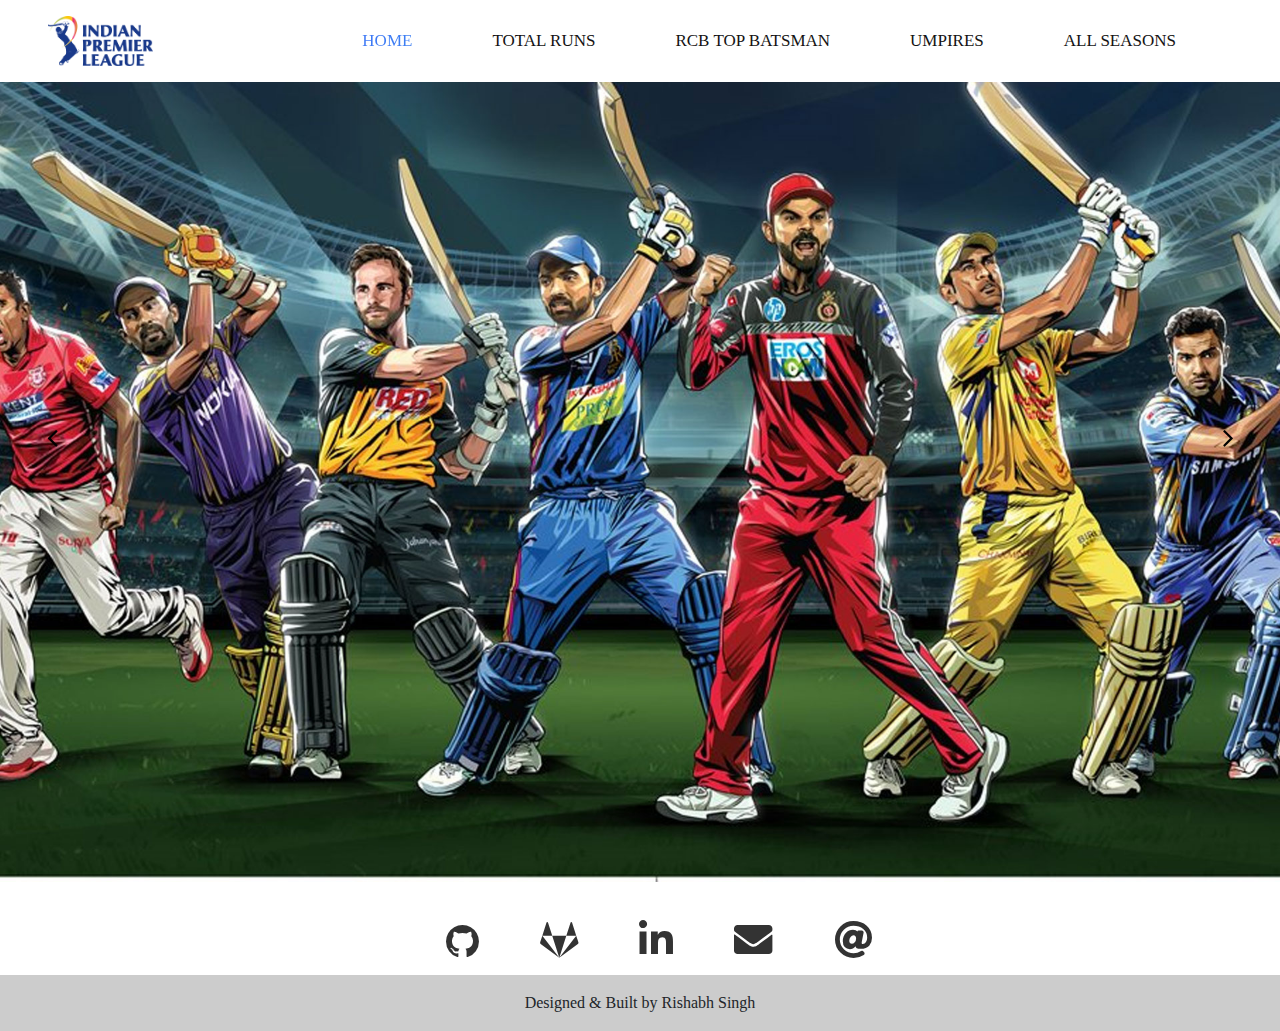
<file: index.html>
<!DOCTYPE html>
<html lang="en">
  <head>
    <meta charset="UTF-8" />
    <meta http-equiv="X-UA-Compatible" content="IE=edge" />
    <meta name="viewport" content="width=device-width, initial-scale=1.0" />
    <title>Shopping</title>

    <!-- Bootstrap css file -->
    <link rel="stylesheet" href="/css/bootstrap.min.css" />

    <!-- font awesome icons -->
    <link rel="stylesheet" href="/css/all.min.css" />

    <!-- custom css file -->
    <link rel="stylesheet" href="/css/style.css" />

    <!-- add icons -->
    <link
      href="//maxcdn.bootstrapcdn.com/font-awesome/4.1.0/css/font-awesome.min.css"
      rel="stylesheet"
    />

    <!--  Responsive css file  -->
    <link rel="stylesheet" href="/css/responsive.css" />
    <!--  Jquery js file  -->
    <script src="/css/partials/jquery.3.4.1.js"></script>

    <!--  Bootstrap js file  -->
    <script src="/css/partials/bootstrap.min.js"></script>
    <link rel="stylesheet" href="/css/graphs.css" />
  </head>

  <body>
    <div class="wrapper">
      <div class="header-row">
        <div class="header">
          <!-- =========================================Start Header Area========================================= -->
          <header class="header_area">
            <div class="main-menu">
              <nav class="navbar navbar-expand-lg navbar-light">
                <a class="navbar-brand" href="/index.html"
                  ><img src="/img/logo.png" alt="logo" height="50"
                /></a>
                <button
                  class="navbar-toggler"
                  type="button"
                  data-toggle="collapse"
                  data-target="#navbarNav"
                  aria-controls="navbarNav"
                  aria-expanded="false"
                  aria-label="Toggle navigation"
                >
                  <span class="navbar-toggler-icon"></span>
                </button>
                <div class="collapse navbar-collapse" id="navbarNav">
                  <div class="mx-auto"></div>
                  <ul class="navbar-nav">
                    <li class="nav-item">
                      <a
                        class="nav-link active"
                        aria-current="page"
                        href="/index.html"
                        >Home <span class="sr-only">(current)</span></a
                      >
                    </li>
                    <li class="nav-item">
                      <a class="nav-link" href="/pages/totalruns.html"
                        >Total Runs</a
                      >
                    </li>
                    <li class="nav-item">
                      <a class="nav-link" href="/pages/toprunscorerrcb.html"
                        >RCB Top Batsman</a
                      >
                    </li>
                    <li class="nav-item">
                      <a class="nav-link" href="/pages/umpires.html">Umpires</a>
                    </li>
                    <li class="nav-item">
                      <a class="nav-link" href="/pages/allseasons.html"
                        >All Seasons</a
                      >
                    </li>
                  </ul>
                </div>
              </nav>
            </div>
          </header>

          <!-- =========================================End Header Area========================================= -->
        </div>
      </div>
      <div class="content-row">
        <div class="content">
          <!-- =========================================Start Main Area========================================= -->
          <main class="site-main">
            <!-- =========================================Start Banner Area========================================= -->

            <section class="slider_section">
              <div
                id="myCarousel"
                class="carousel slide banner-main"
                data-ride="carousel"
              >
                <div class="carousel-inner">
                  <div class="carousel-item active">
                    <a href="">
                      <img
                        class="first-slide"
                        src="/img/teams.jpg"
                        alt="First slide"
                        width="100%"
                    /></a>
                  </div>
                  <div class="carousel-item">
                    <a href=""
                      ><img
                        class="second-slide"
                        src="/img/allteams.jpg"
                        alt="Second slide"
                        width="100%"
                    /></a>
                  </div>
                  <div class="carousel-item">
                    <a href="">
                      <img
                        class="third-slide"
                        src="/img/rcb.jpg"
                        alt="Third slide"
                        width="100%"
                    /></a>
                  </div>
                  <div class="carousel-item">
                    <a href=""
                      ><img
                        class="forth-slide"
                        src="/img/umpires.jpg"
                        alt="Forth slide"
                        width="100%"
                    /></a>
                  </div>
                  <div class="carousel-item">
                    <a href=""
                      ><img
                        class="fifth-slide"
                        src="/img/allSeasons.jpg"
                        alt="Fifth slide"
                        width="100%"
                    /></a>
                  </div>
                </div>
                <a
                  class="carousel-control-prev"
                  href="#myCarousel"
                  role="button"
                  data-slide="prev"
                >
                  <i class="fa fa-angle-left"></i>
                </a>
                <a
                  class="carousel-control-next"
                  href="#myCarousel"
                  role="button"
                  data-slide="next"
                >
                  <i class="fa fa-angle-right"></i>
                </a>
              </div>
            </section>

            <!-- =========================================End Banner Area========================================= -->
          </main>
          <!-- =========================================End Main Area========================================= -->
        </div>
      </div>
      <div class="footer-row">
        <div class="footer">
          <!-- =========================================Start Footer Area========================================= -->

          <footer
            class="text-center text-white col-lg-12 col-md-24 footer-area"
          >
            <!-- Grid container -->
            <div class="container pt-4">
              <!-- Section: Social media -->
              <section id="lab_social_icon_footer">
                <!-- Include Font Awesome Stylesheet in Header -->
                <div class="container">
                  <div class="text-center center-block">
                    <a href="https://github.com/Rishabhs343" target="_blank"
                      ><i
                        id="social-github"
                        class="fa fa-github fa-3x social"
                      ></i
                    ></a>
                    <a href="https://gitlab.com/Rshabh" target="_blank"
                      ><i
                        id="social-gitlab"
                        class="fab fa-gitlab fa-3x social"
                      ></i
                    ></a>
                    <a
                      href="https://www.linkedin.com/in/rishabhs343/"
                      target="_blank"
                      ><i
                        id="social-linkedin"
                        class="fab fa-linkedin-in fa-3x social"
                      ></i
                    ></a>
                    <a href="mailto:rshabh3619@gmail.com" target="_blank"
                      ><i
                        id="social-gmail"
                        class="fas fa-envelope fa-3x social"
                      ></i
                    ></a>
                    <a
                      href="mailto:rishabh.singh@mountblue.tech"
                      target="_blank"
                      ><i id="social-office" class="fas fa-at fa-3x social"></i
                    ></a>
                  </div>
                </div>
              </section>
              <!-- Section: Social media -->
            </div>
            <div class="text-center text-dark p-3 designby para">
              Designed & Built by Rishabh Singh
            </div>
          </footer>

          <!-- =========================================End Footer Area========================================= -->
        </div>
      </div>
    </div>
  </body>
</html>
</file>
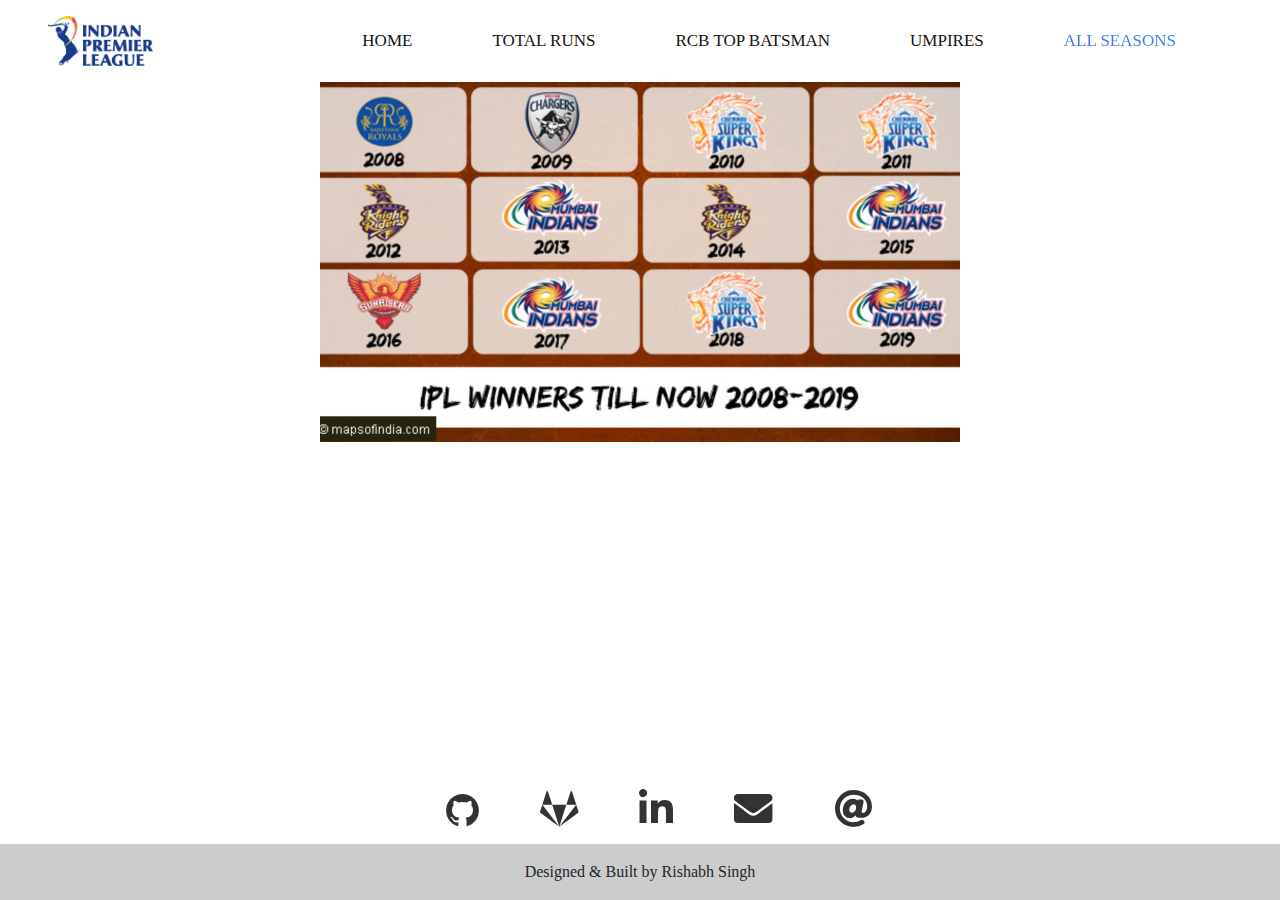
<file: pages/allseasons.html>
<!DOCTYPE html>
<html lang="en">
  <head>
    <meta charset="UTF-8" />
    <meta http-equiv="X-UA-Compatible" content="IE=edge" />
    <meta name="viewport" content="width=device-width, initial-scale=1.0" />
    <title>Shopping</title>

    <!-- Bootstrap css file -->
    <link rel="stylesheet" href="/css/bootstrap.min.css" />

    <!-- font awesome icons -->
    <link rel="stylesheet" href="/css/all.min.css" />

    <!-- custom css file -->
    <link rel="stylesheet" href="/css/style.css" />

    <!-- add icons -->
    <link
      href="//maxcdn.bootstrapcdn.com/font-awesome/4.1.0/css/font-awesome.min.css"
      rel="stylesheet"
    />

    <!--  Responsive css file  -->
    <link rel="stylesheet" href="/css/responsive.css" />
    <link rel="stylesheet" href="/css/graphs.css" />
    <!--  Jquery js file  -->
    <script src="/css/partials/jquery.3.4.1.js"></script>

    <!--  Bootstrap js file  -->
    <script src="/css/partials/bootstrap.min.js"></script>

    <script src="/javascript/graph4.js"></script>
    <script src="https://code.highcharts.com/highcharts.js"></script>
    <script
      src="https://cdn.jsdelivr.net/npm/@popperjs/core@2.6.0/dist/umd/popper.min.js"
      integrity="sha384-KsvD1yqQ1/1+IA7gi3P0tyJcT3vR+NdBTt13hSJ2lnve8agRGXTTyNaBYmCR/Nwi"
      crossorigin="anonymous"
    ></script>
    <script
      src="https://cdn.jsdelivr.net/npm/bootstrap@5.0.0-beta2/dist/js/bootstrap.min.js"
      integrity="sha384-nsg8ua9HAw1y0W1btsyWgBklPnCUAFLuTMS2G72MMONqmOymq585AcH49TLBQObG"
      crossorigin="anonymous"
    ></script>
  </head>

  <body>
    <div class="wrapper">
      <div class="header-row">
        <div class="header">
          <!-- =========================================Start Header Area========================================= -->
          <header class="header_area">
            <div class="main-menu">
              <nav class="navbar navbar-expand-lg navbar-light">
                <a class="navbar-brand" href="/index.html"
                  ><img src="/img/logo.png" alt="logo" height="50"
                /></a>
                <button
                  class="navbar-toggler"
                  type="button"
                  data-toggle="collapse"
                  data-target="#navbarNav"
                  aria-controls="navbarNav"
                  aria-expanded="false"
                  aria-label="Toggle navigation"
                >
                  <span class="navbar-toggler-icon"></span>
                </button>
                <div class="collapse navbar-collapse" id="navbarNav">
                  <div class="mx-auto"></div>
                  <ul class="navbar-nav">
                    <li class="nav-item">
                      <a class="nav-link" href="/index.html"
                        >Home <span class="sr-only">(current)</span></a
                      >
                    </li>
                    <li class="nav-item">
                      <a class="nav-link" href="/pages/totalruns.html"
                        >Total Runs</a
                      >
                    </li>
                    <li class="nav-item">
                      <a class="nav-link" href="/pages/toprunscorerrcb.html"
                        >RCB Top Batsman</a
                      >
                    </li>
                    <li class="nav-item">
                      <a class="nav-link" href="/pages/umpires.html">Umpires</a>
                    </li>
                    <li class="nav-item">
                      <a
                        class="nav-link active"
                        aria-current="page"
                        href="/pages/allseasons.html"
                        >All Seasons</a
                      >
                    </li>
                  </ul>
                </div>
              </nav>
            </div>
          </header>
          <!-- =========================================End Header Area========================================= -->
        </div>
      </div>
      <div>
        <a href="">
          <img
            class="center"
            src="/img/allSeasons.jpg"
            alt="First slide"
            width="30%"
        /></a>
      </div>
      <div id="totalruns" class="container"></div>
      <div class="footer-row">
        <div class="footer">
          <!-- =========================================Start Footer Area========================================= -->

          <footer
            class="text-center text-white col-lg-12 col-md-24 footer-area"
          >
            <!-- Grid container -->
            <div class="container pt-4">
              <!-- Section: Social media -->
              <section id="lab_social_icon_footer">
                <!-- Include Font Awesome Stylesheet in Header -->
                <div class="container">
                  <div class="text-center center-block">
                    <a href="https://github.com/Rishabhs343" target="_blank"
                      ><i
                        id="social-github"
                        class="fa fa-github fa-3x social"
                      ></i
                    ></a>
                    <a href="https://gitlab.com/Rshabh" target="_blank"
                      ><i
                        id="social-gitlab"
                        class="fab fa-gitlab fa-3x social"
                      ></i
                    ></a>
                    <a
                      href="https://www.linkedin.com/in/rishabhs343/"
                      target="_blank"
                      ><i
                        id="social-linkedin"
                        class="fab fa-linkedin-in fa-3x social"
                      ></i
                    ></a>
                    <a href="mailto:rshabh3619@gmail.com" target="_blank"
                      ><i
                        id="social-gmail"
                        class="fas fa-envelope fa-3x social"
                      ></i
                    ></a>
                    <a
                      href="mailto:rishabh.singh@mountblue.tech"
                      target="_blank"
                      ><i id="social-office" class="fas fa-at fa-3x social"></i
                    ></a>
                  </div>
                </div>
              </section>
              <!-- Section: Social media -->
            </div>
            <div class="text-center text-dark p-3 designby para">
              Designed & Built by Rishabh Singh
            </div>
          </footer>

          <!-- =========================================End Footer Area========================================= -->
        </div>
      </div>
    </div>
  </body>
</html>
</file>
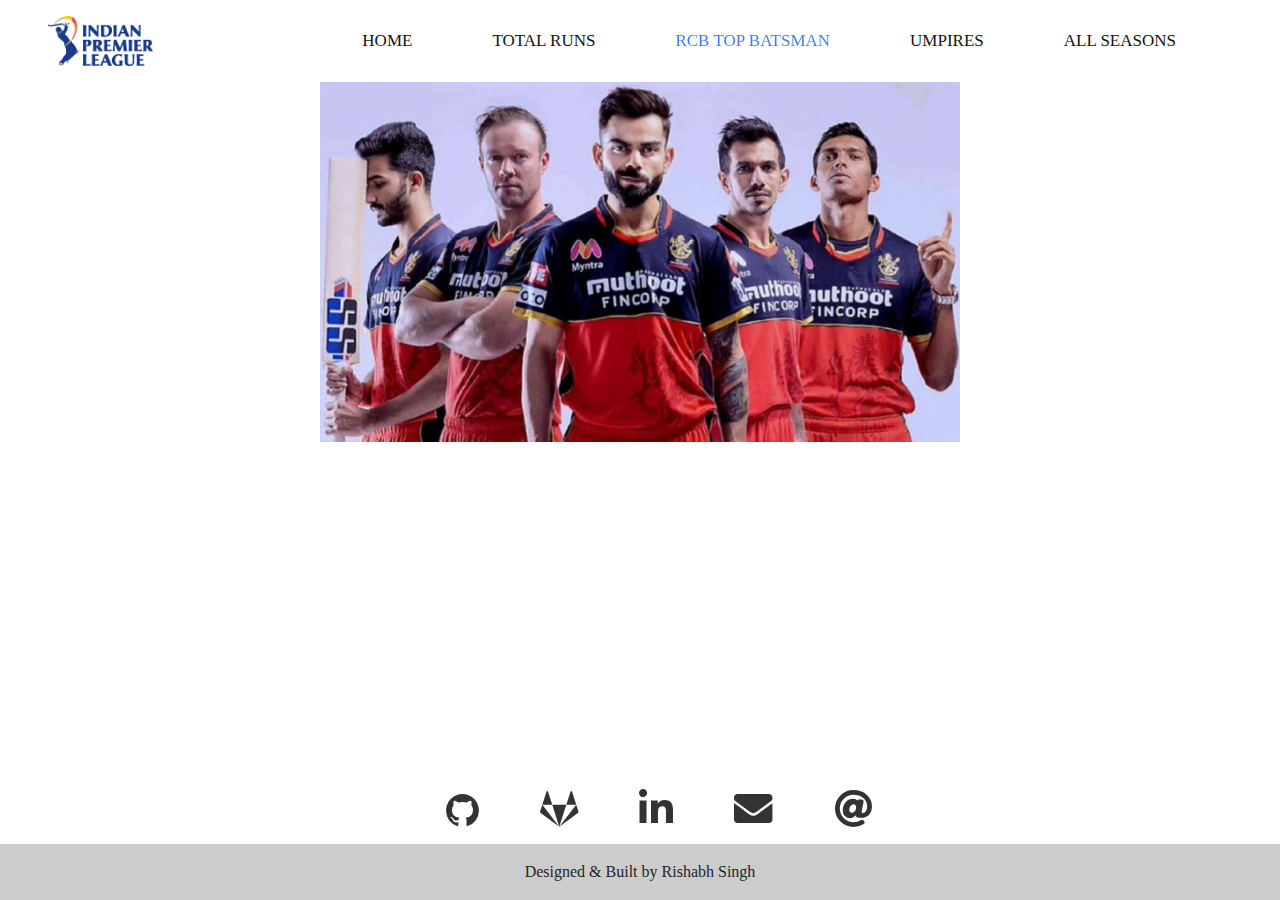
<file: pages/toprunscorerrcb.html>
<!DOCTYPE html>
<html lang="en">
  <head>
    <meta charset="UTF-8" />
    <meta http-equiv="X-UA-Compatible" content="IE=edge" />
    <meta name="viewport" content="width=device-width, initial-scale=1.0" />
    <title>Shopping</title>

    <!-- Bootstrap css file -->
    <link rel="stylesheet" href="/css/bootstrap.min.css" />

    <!-- font awesome icons -->
    <link rel="stylesheet" href="/css/all.min.css" />

    <!-- custom css file -->
    <link rel="stylesheet" href="/css/style.css" />

    <!-- add icons -->
    <link
      href="//maxcdn.bootstrapcdn.com/font-awesome/4.1.0/css/font-awesome.min.css"
      rel="stylesheet"
    />

    <!--  Responsive css file  -->
    <link rel="stylesheet" href="/css/responsive.css" />
    <link rel="stylesheet" href="/css/graphs.css" />
    <!--  Jquery js file  -->
    <script src="/css/partials/jquery.3.4.1.js"></script>

    <!--  Bootstrap js file  -->
    <script src="/css/partials/bootstrap.min.js"></script>

    <script src="/javascript/graph2.js"></script>
    <script src="https://code.highcharts.com/highcharts.js"></script>
    <script
      src="https://cdn.jsdelivr.net/npm/@popperjs/core@2.6.0/dist/umd/popper.min.js"
      integrity="sha384-KsvD1yqQ1/1+IA7gi3P0tyJcT3vR+NdBTt13hSJ2lnve8agRGXTTyNaBYmCR/Nwi"
      crossorigin="anonymous"
    ></script>
    <script
      src="https://cdn.jsdelivr.net/npm/bootstrap@5.0.0-beta2/dist/js/bootstrap.min.js"
      integrity="sha384-nsg8ua9HAw1y0W1btsyWgBklPnCUAFLuTMS2G72MMONqmOymq585AcH49TLBQObG"
      crossorigin="anonymous"
    ></script>
  </head>

  <body>
    <div class="wrapper">
      <div class="header-row">
        <div class="header">
          <!-- =========================================Start Header Area========================================= -->
          <header class="header_area">
            <div class="main-menu">
              <nav class="navbar navbar-expand-lg navbar-light">
                <a class="navbar-brand" href="/index.html"
                  ><img src="/img/logo.png" alt="logo" height="50"
                /></a>
                <button
                  class="navbar-toggler"
                  type="button"
                  data-toggle="collapse"
                  data-target="#navbarNav"
                  aria-controls="navbarNav"
                  aria-expanded="false"
                  aria-label="Toggle navigation"
                >
                  <span class="navbar-toggler-icon"></span>
                </button>
                <div class="collapse navbar-collapse" id="navbarNav">
                  <div class="mx-auto"></div>
                  <ul class="navbar-nav">
                    <li class="nav-item">
                      <a class="nav-link" href="/index.html"
                        >Home <span class="sr-only">(current)</span></a
                      >
                    </li>
                    <li class="nav-item">
                      <a class="nav-link" href="/pages/totalruns.html"
                        >Total Runs</a
                      >
                    </li>
                    <li class="nav-item">
                      <a
                        class="nav-link active"
                        aria-current="page"
                        href="/pages/toprunscorerrcb.html"
                        >RCB Top Batsman</a
                      >
                    </li>
                    <li class="nav-item">
                      <a class="nav-link" href="/pages/umpires.html">Umpires</a>
                    </li>
                    <li class="nav-item">
                      <a class="nav-link" href="/pages/allseasons.html"
                        >All Seasons</a
                      >
                    </li>
                  </ul>
                </div>
              </nav>
            </div>
          </header>
          <!-- =========================================End Header Area========================================= -->
        </div>
      </div>
      <div>
        <a href="">
          <img class="center" src="/img/rcb.jpg" alt="First slide" width="30%"
        /></a>
      </div>
      <div id="totalruns" class="container"></div>
      <div class="footer-row">
        <div class="footer">
          <!-- =========================================Start Footer Area========================================= -->

          <footer
            class="text-center text-white col-lg-12 col-md-24 footer-area"
          >
            <!-- Grid container -->
            <div class="container pt-4">
              <!-- Section: Social media -->
              <section id="lab_social_icon_footer">
                <!-- Include Font Awesome Stylesheet in Header -->
                <div class="container">
                  <div class="text-center center-block">
                    <a href="https://github.com/Rishabhs343" target="_blank"
                      ><i
                        id="social-github"
                        class="fa fa-github fa-3x social"
                      ></i
                    ></a>
                    <a href="https://gitlab.com/Rshabh" target="_blank"
                      ><i
                        id="social-gitlab"
                        class="fab fa-gitlab fa-3x social"
                      ></i
                    ></a>
                    <a
                      href="https://www.linkedin.com/in/rishabhs343/"
                      target="_blank"
                      ><i
                        id="social-linkedin"
                        class="fab fa-linkedin-in fa-3x social"
                      ></i
                    ></a>
                    <a href="mailto:rshabh3619@gmail.com" target="_blank"
                      ><i
                        id="social-gmail"
                        class="fas fa-envelope fa-3x social"
                      ></i
                    ></a>
                    <a
                      href="mailto:rishabh.singh@mountblue.tech"
                      target="_blank"
                      ><i id="social-office" class="fas fa-at fa-3x social"></i
                    ></a>
                  </div>
                </div>
              </section>
              <!-- Section: Social media -->
            </div>
            <div class="text-center text-dark p-3 designby para">
              Designed & Built by Rishabh Singh
            </div>
          </footer>

          <!-- =========================================End Footer Area========================================= -->
        </div>
      </div>
    </div>
  </body>
</html>
</file>
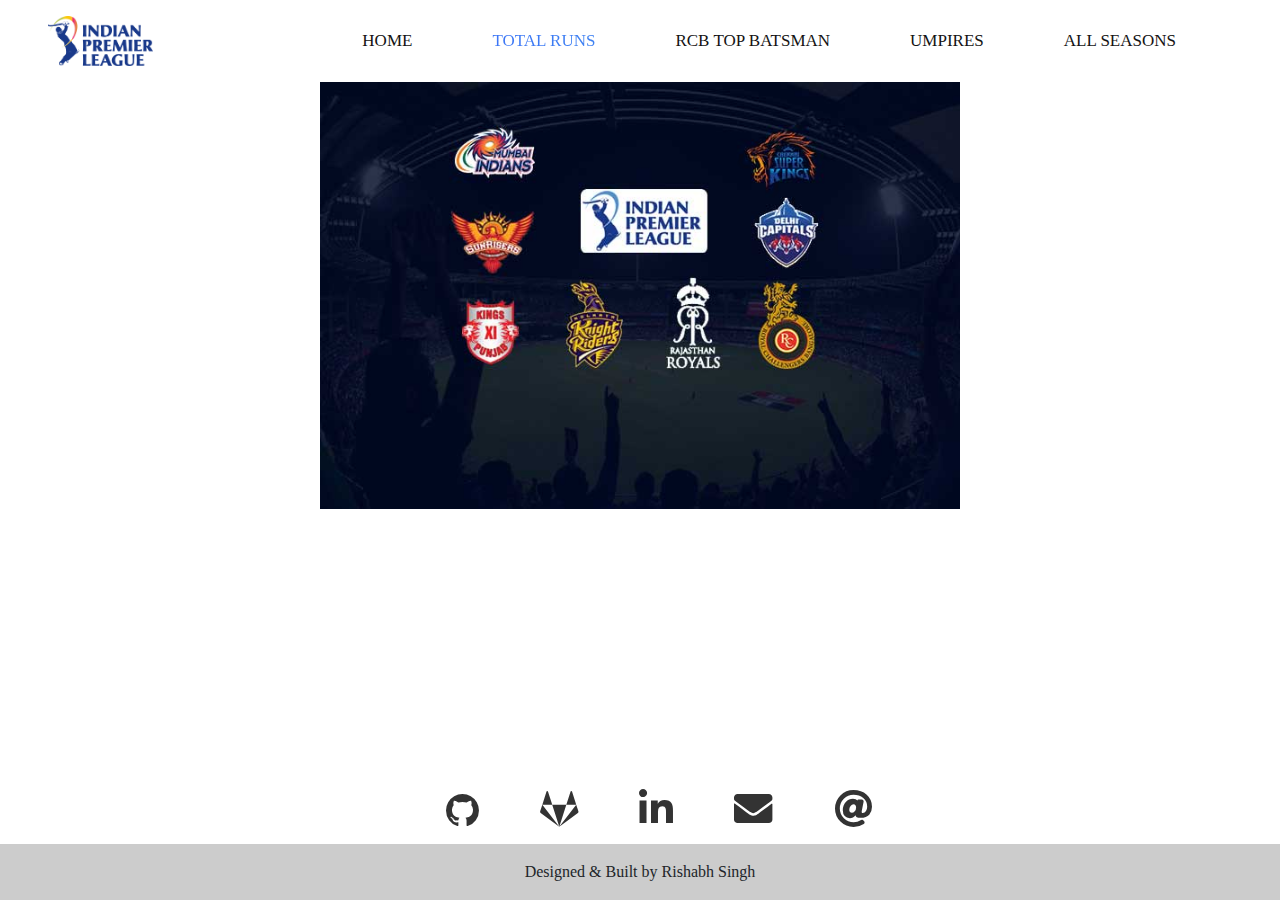
<file: pages/totalruns.html>
<!DOCTYPE html>
<html lang="en">
  <head>
    <meta charset="UTF-8" />
    <meta http-equiv="X-UA-Compatible" content="IE=edge" />
    <meta name="viewport" content="width=device-width, initial-scale=1.0" />
    <title>Shopping</title>

    <!-- Bootstrap css file -->
    <link rel="stylesheet" href="/css/bootstrap.min.css" />

    <!-- font awesome icons -->
    <link rel="stylesheet" href="/css/all.min.css" />

    <!-- custom css file -->
    <link rel="stylesheet" href="/css/style.css" />

    <!-- add icons -->
    <link
      href="//maxcdn.bootstrapcdn.com/font-awesome/4.1.0/css/font-awesome.min.css"
      rel="stylesheet"
    />

    <!--  Responsive css file  -->
    <link rel="stylesheet" href="/css/responsive.css" />
    <link rel="stylesheet" href="/css/graphs.css" />
    <!--  Jquery js file  -->
    <script src="/css/partials/jquery.3.4.1.js"></script>

    <!--  Bootstrap js file  -->
    <script src="/css/partials/bootstrap.min.js"></script>

    <script src="/javascript/graph1.js"></script>
    <script src="https://code.highcharts.com/highcharts.js"></script>
    <script
      src="https://cdn.jsdelivr.net/npm/@popperjs/core@2.6.0/dist/umd/popper.min.js"
      integrity="sha384-KsvD1yqQ1/1+IA7gi3P0tyJcT3vR+NdBTt13hSJ2lnve8agRGXTTyNaBYmCR/Nwi"
      crossorigin="anonymous"
    ></script>
    <script
      src="https://cdn.jsdelivr.net/npm/bootstrap@5.0.0-beta2/dist/js/bootstrap.min.js"
      integrity="sha384-nsg8ua9HAw1y0W1btsyWgBklPnCUAFLuTMS2G72MMONqmOymq585AcH49TLBQObG"
      crossorigin="anonymous"
    ></script>
  </head>

  <body>
    <div class="wrapper">
      <div class="header-row">
        <div class="header">
          <!-- =========================================Start Header Area========================================= -->
          <header class="header_area">
            <div class="main-menu">
              <nav class="navbar navbar-expand-lg navbar-light">
                <a class="navbar-brand" href="/index.html"
                  ><img src="/img/logo.png" alt="logo" height="50"
                /></a>
                <button
                  class="navbar-toggler"
                  type="button"
                  data-toggle="collapse"
                  data-target="#navbarNav"
                  aria-controls="navbarNav"
                  aria-expanded="false"
                  aria-label="Toggle navigation"
                >
                  <span class="navbar-toggler-icon"></span>
                </button>
                <div class="collapse navbar-collapse" id="navbarNav">
                  <div class="mx-auto"></div>
                  <ul class="navbar-nav">
                    <li class="nav-item">
                      <a class="nav-link" href="/index.html"
                        >Home <span class="sr-only">(current)</span></a
                      >
                    </li>
                    <li class="nav-item">
                      <a
                        class="nav-link active"
                        aria-current="page"
                        href="/pages/totalruns.html"
                        >Total Runs</a
                      >
                    </li>
                    <li class="nav-item">
                      <a class="nav-link" href="/pages/toprunscorerrcb.html"
                        >RCB Top Batsman</a
                      >
                    </li>
                    <li class="nav-item">
                      <a class="nav-link" href="/pages/umpires.html">Umpires</a>
                    </li>
                    <li class="nav-item">
                      <a class="nav-link" href="/pages/allseasons.html"
                        >All Seasons</a
                      >
                    </li>
                  </ul>
                </div>
              </nav>
            </div>
          </header>
          <!-- =========================================End Header Area========================================= -->
        </div>
      </div>
      <div>
        <a href="">
          <img
            class="center"
            src="/img/allteams.jpg"
            alt="First slide"
            width="30%"
        /></a>
      </div>
      <div id="totalruns" class="container"></div>
      <div class="footer-row">
        <div class="footer">
          <!-- =========================================Start Footer Area========================================= -->

          <footer
            class="text-center text-white col-lg-12 col-md-24 footer-area"
          >
            <!-- Grid container -->
            <div class="container pt-4">
              <!-- Section: Social media -->
              <section id="lab_social_icon_footer">
                <!-- Include Font Awesome Stylesheet in Header -->
                <div class="container">
                  <div class="text-center center-block">
                    <a href="https://github.com/Rishabhs343" target="_blank"
                      ><i
                        id="social-github"
                        class="fa fa-github fa-3x social"
                      ></i
                    ></a>
                    <a href="https://gitlab.com/Rshabh" target="_blank"
                      ><i
                        id="social-gitlab"
                        class="fab fa-gitlab fa-3x social"
                      ></i
                    ></a>
                    <a
                      href="https://www.linkedin.com/in/rishabhs343/"
                      target="_blank"
                      ><i
                        id="social-linkedin"
                        class="fab fa-linkedin-in fa-3x social"
                      ></i
                    ></a>
                    <a href="mailto:rshabh3619@gmail.com" target="_blank"
                      ><i
                        id="social-gmail"
                        class="fas fa-envelope fa-3x social"
                      ></i
                    ></a>
                    <a
                      href="mailto:rishabh.singh@mountblue.tech"
                      target="_blank"
                      ><i id="social-office" class="fas fa-at fa-3x social"></i
                    ></a>
                  </div>
                </div>
              </section>
              <!-- Section: Social media -->
            </div>
            <div class="text-center text-dark p-3 designby para">
              Designed & Built by Rishabh Singh
            </div>
          </footer>

          <!-- =========================================End Footer Area========================================= -->
        </div>
      </div>
    </div>
  </body>
</html>
</file>
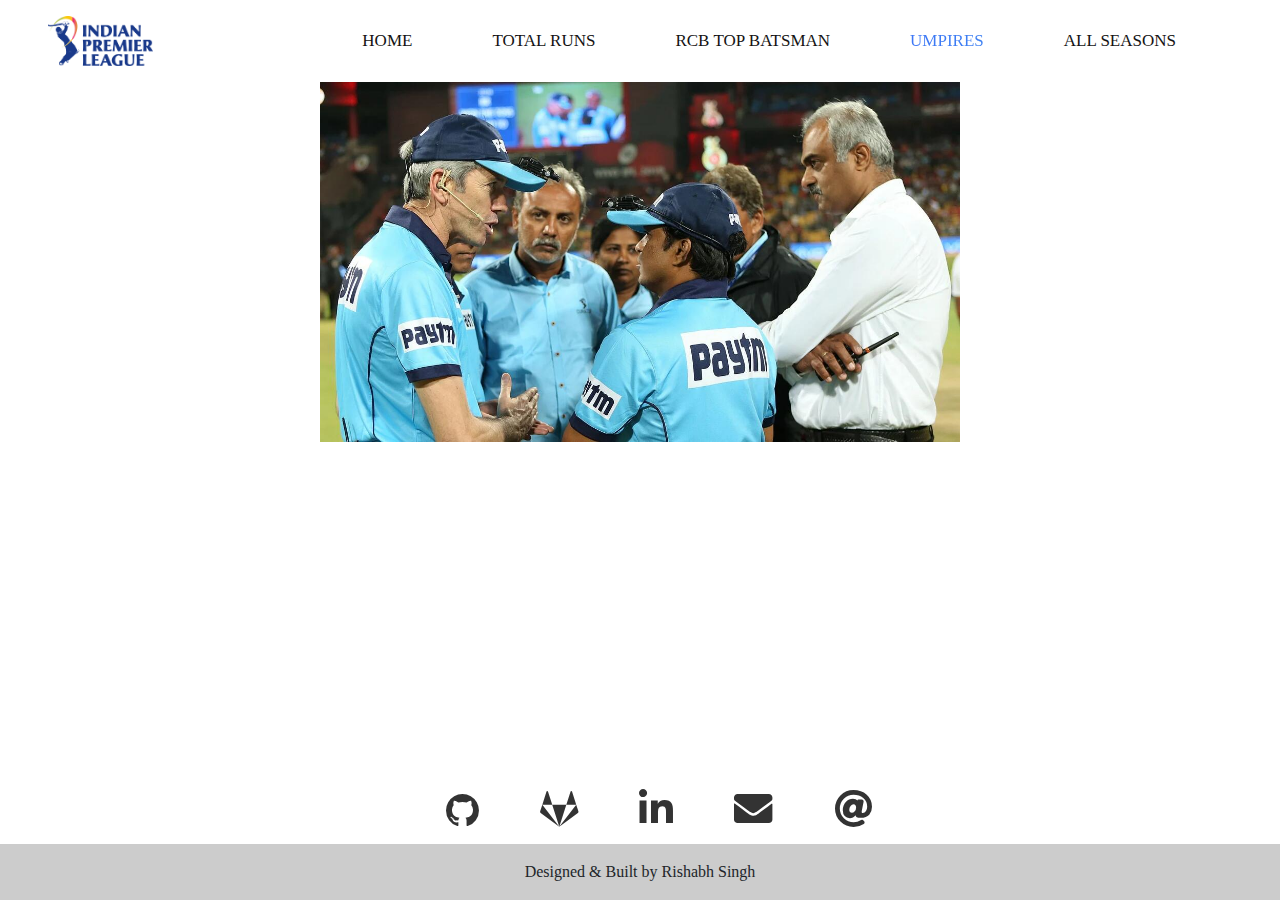
<file: pages/umpires.html>
<!DOCTYPE html>
<html lang="en">
  <head>
    <meta charset="UTF-8" />
    <meta http-equiv="X-UA-Compatible" content="IE=edge" />
    <meta name="viewport" content="width=device-width, initial-scale=1.0" />
    <title>Shopping</title>

    <!-- Bootstrap css file -->
    <link rel="stylesheet" href="/css/bootstrap.min.css" />

    <!-- font awesome icons -->
    <link rel="stylesheet" href="/css/all.min.css" />

    <!-- custom css file -->
    <link rel="stylesheet" href="/css/style.css" />

    <!-- add icons -->
    <link
      href="//maxcdn.bootstrapcdn.com/font-awesome/4.1.0/css/font-awesome.min.css"
      rel="stylesheet"
    />

    <!--  Responsive css file  -->
    <link rel="stylesheet" href="/css/responsive.css" />
    <link rel="stylesheet" href="/css/graphs.css" />
    <!--  Jquery js file  -->
    <script src="/css/partials/jquery.3.4.1.js"></script>

    <!--  Bootstrap js file  -->
    <script src="/css/partials/bootstrap.min.js"></script>

    <script src="/javascript/graph3.js"></script>
    <script src="https://code.highcharts.com/highcharts.js"></script>
    <script
      src="https://cdn.jsdelivr.net/npm/@popperjs/core@2.6.0/dist/umd/popper.min.js"
      integrity="sha384-KsvD1yqQ1/1+IA7gi3P0tyJcT3vR+NdBTt13hSJ2lnve8agRGXTTyNaBYmCR/Nwi"
      crossorigin="anonymous"
    ></script>
    <script
      src="https://cdn.jsdelivr.net/npm/bootstrap@5.0.0-beta2/dist/js/bootstrap.min.js"
      integrity="sha384-nsg8ua9HAw1y0W1btsyWgBklPnCUAFLuTMS2G72MMONqmOymq585AcH49TLBQObG"
      crossorigin="anonymous"
    ></script>
  </head>

  <body>
    <div class="wrapper">
      <div class="header-row">
        <div class="header">
          <!-- =========================================Start Header Area========================================= -->
          <header class="header_area">
            <div class="main-menu">
              <nav class="navbar navbar-expand-lg navbar-light">
                <a class="navbar-brand" href="/index.html"
                  ><img src="/img/logo.png" alt="logo" height="50"
                /></a>
                <button
                  class="navbar-toggler"
                  type="button"
                  data-toggle="collapse"
                  data-target="#navbarNav"
                  aria-controls="navbarNav"
                  aria-expanded="false"
                  aria-label="Toggle navigation"
                >
                  <span class="navbar-toggler-icon"></span>
                </button>
                <div class="collapse navbar-collapse" id="navbarNav">
                  <div class="mx-auto"></div>
                  <ul class="navbar-nav">
                    <li class="nav-item">
                      <a class="nav-link" href="/index.html"
                        >Home <span class="sr-only">(current)</span></a
                      >
                    </li>
                    <li class="nav-item">
                      <a class="nav-link" href="/pages/totalruns.html"
                        >Total Runs</a
                      >
                    </li>
                    <li class="nav-item">
                      <a class="nav-link" href="/pages/toprunscorerrcb.html"
                        >RCB Top Batsman</a
                      >
                    </li>
                    <li class="nav-item">
                      <a
                        class="nav-link active"
                        aria-current="page"
                        href="/pages/umpires.html"
                        >Umpires</a
                      >
                    </li>
                    <li class="nav-item">
                      <a class="nav-link" href="/pages/allseasons.html"
                        >All Seasons</a
                      >
                    </li>
                  </ul>
                </div>
              </nav>
            </div>
          </header>
          <!-- =========================================End Header Area========================================= -->
        </div>
      </div>
      <div>
        <a href="">
          <img
            class="center"
            src="/img/umpires.jpg"
            alt="First slide"
            width="30%"
        /></a>
      </div>
      <div id="totalruns" class="container"></div>
      <div class="footer-row">
        <div class="footer">
          <!-- =========================================Start Footer Area========================================= -->

          <footer
            class="text-center text-white col-lg-12 col-md-24 footer-area"
          >
            <!-- Grid container -->
            <div class="container pt-4">
              <!-- Section: Social media -->
              <section id="lab_social_icon_footer">
                <!-- Include Font Awesome Stylesheet in Header -->
                <div class="container">
                  <div class="text-center center-block">
                    <a href="https://github.com/Rishabhs343" target="_blank"
                      ><i
                        id="social-github"
                        class="fa fa-github fa-3x social"
                      ></i
                    ></a>
                    <a href="https://gitlab.com/Rshabh" target="_blank"
                      ><i
                        id="social-gitlab"
                        class="fab fa-gitlab fa-3x social"
                      ></i
                    ></a>
                    <a
                      href="https://www.linkedin.com/in/rishabhs343/"
                      target="_blank"
                      ><i
                        id="social-linkedin"
                        class="fab fa-linkedin-in fa-3x social"
                      ></i
                    ></a>
                    <a href="mailto:rshabh3619@gmail.com" target="_blank"
                      ><i
                        id="social-gmail"
                        class="fas fa-envelope fa-3x social"
                      ></i
                    ></a>
                    <a
                      href="mailto:rishabh.singh@mountblue.tech"
                      target="_blank"
                      ><i id="social-office" class="fas fa-at fa-3x social"></i
                    ></a>
                  </div>
                </div>
              </section>
              <!-- Section: Social media -->
            </div>
            <div class="text-center text-dark p-3 designby para">
              Designed & Built by Rishabh Singh
            </div>
          </footer>

          <!-- =========================================End Footer Area========================================= -->
        </div>
      </div>
    </div>
  </body>
</html>
</file>
<file: css/style.css>
/* import fonts from fonts.css */
@import url(./fonts.css);

/* css variables */
@import url(./partials/_variables.css);

/* global file */
@import url(./partials/_global.css);

/* Start navigation */
body {
  font-family: var(--roboto); 
}

.header_area .main-menu .navbar .navbar-brand {
  padding: 0 2rem 0 2rem;
}

.header_area .main-menu .navbar {
  padding: 1rem;
  padding-right: 4rem;
}

.header_area .main-menu .nav-item .nav-link {
  font: normal 500 17px/4px var(--roboto);
  text-transform: uppercase;
  padding-top: 1rem;
  padding-bottom: 1rem;
  padding-left: 2.5rem;
  padding-right: 2.5rem;
  color: var(--title-color);
}

.header_area .main-menu .navbar-nav a.active {
  background: var(--gradient-color);
  -webkit-background-clip: text;
  -webkit-text-fill-color: transparent;
  background-clip: text;
}

.header_area .main-menu .navbar-nav a:hover {
  background: var(--hover-gradient-color);
  -webkit-background-clip: text;
  -webkit-text-fill-color: transparent;
  background-clip: text;
}

/* End navigation */

/* Banner Area */

.site-main .site-banner .site-title {
  padding-top: 10%;
  font-weight: 500;
}

.site-main .site-banner .site-title h1 {
  font-size: 3.4rem;
}

.site-main .site-banner .site-title h3 {
  font-size: 2.4rem;
}

.site-main .site-banner .site-title h4 {
  font-size: 1.5rem;
}

.site-main .site-banner .banner-image > img {
  padding: 3rem 0;
  width: 90rem;
  padding-left: 3rem;
}

.title-text {
  font-family: var(--roboto);
}

.touchbtn {
  padding-top: 10%;
  font-weight: 500;
}

.touchbtn {
  color: blue;
  background-color: transparent;
  border: 1px solid blue;
  border-radius: 4px;
  padding: 1.25rem 1.75rem;
  font-size: 14px;
  font-family: var(--roboto);
  line-height: 1;
  text-decoration: none;
  transition: all 0.25s cubic-bezier(0.645, 0.045, 0.355, 1);
  margin-top: 50px;
}

/* image */
.img-fluid {
  opacity: 90%;
}
/* end image */

/* End Banner Area */

/* Footer Area*/
.footer-area {
  position: static;
  /* height: 50px;   */
  background-color: #ffffff;
  bottom: 0px;
  left: 0px;
  right: 0px;
  margin-bottom: 0px;
}

#lab_social_icon_footer {
  padding: 10px 0;
  background-color: #ffffff;
  align-items: center;
}

#lab_social_icon_footer a {
  color: #333;
}

#lab_social_icon_footer .social:hover {
  -webkit-transform: scale(1.1);
  -moz-transform: scale(1.1);
  -o-transform: scale(1.1);
}

#lab_social_icon_footer .social {
  -webkit-transform: scale(0.8);
  padding-left: 3rem;
  /* Browser Variations: */

  -moz-transform: scale(0.8);
  -o-transform: scale(0.8);
  -webkit-transition-duration: 0.5s;
  -moz-transition-duration: 0.5s;
  -o-transition-duration: 0.5s;
}
/*
    Multicoloured Hover Variations
*/

#lab_social_icon_footer #social-github:hover {
  color: red;
}

#lab_social_icon_footer #social-gitlab:hover {
  color: #fc6d26;
}

#lab_social_icon_footer #social-linkedin:hover {
  color: #0e76a8;
}

#lab_social_icon_footer #social-gmail:hover {
  color: #08851b;
}

#lab_social_icon_footer #social-office:hover {
  color: #3e65cf;
}

.designby {
  background-color: rgba(0, 0, 0, 0.2);
  padding: auto;
}
/* End Footer Area */

/* About html */

.title-box-2 {
  margin-bottom: 3rem;
}

.title-left {
  font-size: 2rem;
  position: relative;
}


.widget-tags ul li {
  display: inline-block;
  background-color: #0078ff;
  padding: 0.2rem 0.6rem;
  margin-bottom: 0.5rem;
  border-radius: 15px;
}

.widget-tags ul li a {
  color: #fff;
}

.ul-resect,
.socials ul,
.list-ico,
.blog-wrapper .post-meta ul,
.box-comments .list-comments,
.widget-sidebar .list-sidebar,
.widget-tags ul {
  list-style: none;
  padding-left: 0;
  margin-bottom: 0;
}

.about-mf .about-img {
  margin-bottom: 2rem;
}

.skill-mf .progress {
  background-color: #cde1f8;
  margin: 0.5rem 0 1.2rem 0;
  border-radius: 0;
  height: 0.7rem;
}

.skill-mf .progress .progress-bar {
  height: 0.7rem;
  background-color: #0078ff;
}

.img-fluid {
  border-radius: 90%;
  margin-left: auto;
  margin-right: auto;
  display: block;
}

.about-info {
  margin-top: 36px;
}

#about{
  padding-top: 1.5rem;
}

/* End About html */

/* Contact  */

.contactus {
  box-sizing: border-box;
  font-family: bold var(--roboto);
}

/* Style inputs */
.contactus input[type="text"],
select,
textarea {
  width: 100%;
  padding: 12px;
  border: 1px solid #c2bfbf;
  margin-top: 6px;
  margin-bottom: 16px;
  resize: vertical;
}

.contactus input[type="email"],
select,
textarea {
  width: 100%;
  padding: 12px;
  border: 1px solid #c2bfbf;
  margin-top: 6px;
  margin-bottom: 16px;
  resize: vertical;
}

.contactus input[type="submit"] {
  background-color: #4caf50;
  color: white;
  padding: 12px 20px;
  border: none;
  cursor: pointer;
}

.contactus input[type="submit"]:hover {
  background-color: #45a049;
}

/* Style the container/contact section */
.contactus .container {
  width: 50%;
  border-radius: 5px;
}

/* Create two columns that float next to eachother */
.site-main .contactus {
  display: grid;
  justify-content: center;
  align-content: center;
  margin-top: 6px;
  padding: 20px;
}

/* Clear floats after the columns */
.contactus .row:after {
  content: "";
  display: table;
  clear: both;
}

/* Responsive layout - when the screen is less than 600px wide, make the two columns stack on top of each other instead of next to each other */
.contactus @media screen and (max-width: 600px) {
  .column,
  input[type="submit"] {
    width: 100%;
    margin-top: 0;
    display: block;
  }
}

.col21 label {
  display: block;
  text-align: center;
}

::placeholder {
  text-align: center;
}

input {
  text-align: center;
}

.inpt {
  display: block;
  margin-right: auto;
  margin-left: auto;
}
/* End Contact */

/* resolution */

@media screen and (max-width: 1200px){
  html{
      font-size: 80%;
  }
 
  .banner-image {         
      width: 50%;        
  }   
  .about-title{
      height: 70vh;        
      padding-top: 10rem;
      display: flex;
      flex-wrap: wrap
      justify-content: space-evenly;      
  } 
}

@media screen and (max-width: 1080px) {
  html{
    font-size: 80%;
}

.banner-image {         
    width: 50%;        
}   
.about-title{
    height: 70vh;        
    padding-top: 10rem;
    display: flex;
    flex-wrap: wrap
    justify-content: space-evenly;      
} 
.nav-items {
    padding-left: 28rem !important;
  }
.header_area{
  width: auto;
}
.navbar-brand img{
  height: "10";
}
}

@media screen and (max-width: 1050px) {
  html {
    font-size: 90%;
  }
  .banner-image {
    width: 50%;

  }
  .about-title {
    height: 70vh;
    display: flex;
    flex-wrap: wrap;
    justify-content: space-evenly;
  }
  .nav-items {
    padding-left: 28rem !important;
  }
  .navbar-brand img{
    height: "40";
  }
}

@media screen and (max-width: 960px) {
  html {
    font-size: 90%;
  }
  .banner-image {
    width: 70%;
    padding-left: 10rem;
    padding-bottom: 5rem;
  }
  .about-title {
    height: 70vh;
    /* padding-top: 1rem; */
    display: flex;
    flex-wrap: wrap;
    justify-content: space-evenly;
  }
  .nav-items {
    padding-left: 18rem !important;
  }
  .navbar-brand img{
    height: "50";
  }
}
@media screen and (max-width: 720px) {
  html {
    font-size: 90%;
  }
  .banner-image {
    width: 80%;
    padding-left: 5rem;
    padding-bottom: 5rem;

  }
  .about-title {
    height: 70vh;
    /* padding-top: 1rem; */
    display: flex;
    flex-wrap: wrap;
    justify-content: space-evenly;
  }
  .nav-items {
    padding-left: 18rem !important;
  }
  .navbar-brand img{
    height: "50";
  }
}
@media screen and (max-width: 600px) {
  html {
    font-size: 80%;
  }
  .banner-image {
    width: 80%;
    padding-left: 4rem;

  }
  .about-title {
    height: 70vh;
    /* padding-top: 1rem; */
    display: flex;
    flex-wrap: wrap;
    justify-content: space-evenly;
  }
  .nav-items {
    padding-left: 18rem !important;
  }
  .navbar-brand img{
    height: "10";
  }
}
@media screen and (max-width: 480px) {
  html {
    font-size: 70%;
  }
  .banner-image {
    width: 80%;
    padding-left: 6rem;
    padding-bottom: 2rem;
  }
  .about-title {
    height: 70vh;
    /* padding-top: 1rem; */
    display: flex;
    flex-wrap: wrap;
    justify-content: space-evenly;
  }
  .nav-items {
    padding-left: 18rem !important;
  }
  .navbar-brand img{
    height: "10";
  }
}
@media screen and (max-width: 320px) {
  .header {
    font-size: 6rem;
  }
  .navbar-brand img{
    height: "10";
  }
}

/* end resolution */
html {
  --header1: 3.5rem;
  --header2: 3rem;
  --header3: 2.4rem;
  --header4: 2rem;
  --text: 1.5rem;
  --big: 6rem;
  scroll-behavior: smooth;
}
ul {
  list-style: none;
}
a {
  text-decoration: none;
}

.wrapper {
  display:table;
  table-layout:fixed;
  width:100%;
  height:100%;
}
.header-row,
.footer-row {
  display:table-row;
  height:1px;
}
.content-row {
  display:table-row;
  height:100%;
}
.header,
.footer,
.content {
  display:table-cell;
}

/* Banner Area */

#myCarousel a.carousel-control-next {
  position: absolute;
  top: 40% !important;
  left: inherit !important;
  right: 17px !important;
  width: 70px;
  height: 70px;
  border-radius: 35px;
}

#myCarousel a.carousel-control-prev {
  position: absolute;
  top: 40% !important;
  left: 17px !important;
  width: 70px;
  height: 70px;
  border-radius: 35px;
}

/** slider arrow **/

#myCarousel .carousel-control-prev,
#myCarousel .carousel-control-next {
     width: 62px;
     height: 60px;
     opacity: 1;
     font-size: 30px;
     color: #000;
}

#myCarousel .carousel-control-prev:hover,
#myCarousel .carousel-control-next:hover,
#myCarousel .carousel-control-prev:focus,
#myCarousel .carousel-control-next:focus {
}

#myCarousel a.carousel-control-prev {
     position: absolute;
     left: 82px;
     bottom: 10px;
     top: inherit;
}

#myCarousel a.carousel-control-next {
     position: absolute;
     left: 10px;
     top: inherit;
     bottom: 10px;
} 

.banner-main {
  position: relative;
  font-family: poppins;
}

.carousel-item img {
  max-width: 100%;
  height: auto;
}

/* End Banner Area */
</file>
<file: css/responsive.css>
/* if the viewport is equal to 340px or less than that */
@media only screen and (max-width: 340px) {
  .header_area .main-menu .navbar,
  .header_area .main-menu .navbar .navbar-brand,
  .site-main .subscribe-us-area .subscribe .subscribe-title,
  .site-main .subscribe-us-area .subscribe .subscribe-title p,
  h4,
  .site-main .services-area,
  .site-main .subscribe-us-area .subscribe {
    padding: 2%;
    margin: 0%;
  }

  .site-main .site-banner .site-title h1 {
    font-size: 41px;
  }

  .site-main .subscribe-us-area .subscribe form .input-textbox input {
    width: 15rem !important;
  }

  .site-main > .services-area .services {
    width: 13rem;
  }
}

/* if the viewport is equal to 340px or less than that */
@media only screen and (max-width: 792px) {
  .site-main .about-area .about-title h2 > span {
    font-size: 31px;
    letter-spacing: 10px;
  }

  .site-main .brand-area .experience-area .years-area {
    padding-left: 1%;
    width: 49%;
  }

  .site-main .brand-area .experience-area .bg-panel {
    margin-left: 30%;
    width: 80%;
  }

  .site-main .brand-area .experience-area .call-area {
    padding-left: 3%;
  }

  .site-main .project-area .button-group button {
    font: normal 500 18px/40px var(--roboto);
  }

  .site-main .about-area .about-title p {
    padding: 0%;
  }

  .site-main .subscribe-us-area .subscribe form .input-textbox input {
    width: 20rem;
    margin: 5%;
  }
}
</file>
<file: css/graphs.css>
.highcharts-figure,
.highcharts-data-table table {
  min-width: 310px;
  max-width: 800px;
  margin: 1em auto;
}

#container {
  height: 400px;
}

.highcharts-data-table table {
  font-family: Verdana, sans-serif;
  border-collapse: collapse;
  border: 1px solid #ebebeb;
  margin: 10px auto;
  text-align: center;
  width: 100%;
  max-width: 500px;
}
.highcharts-data-table caption {
  padding: 1em 0;
  font-size: 1.2em;
  color: #555;
}
.highcharts-data-table th {
  font-weight: 600;
  padding: 0.5em;
}
.highcharts-data-table td,
.highcharts-data-table th,
.highcharts-data-table caption {
  padding: 0.5em;
}
.highcharts-data-table thead tr,
.highcharts-data-table tr:nth-child(even) {
  background: #f8f8f8;
}
.highcharts-data-table tr:hover {
  background: #f1f7ff;
}

.center {
  display: block;
  margin-left: auto;
  margin-right: auto;
  width: 50%;
}
</file>
